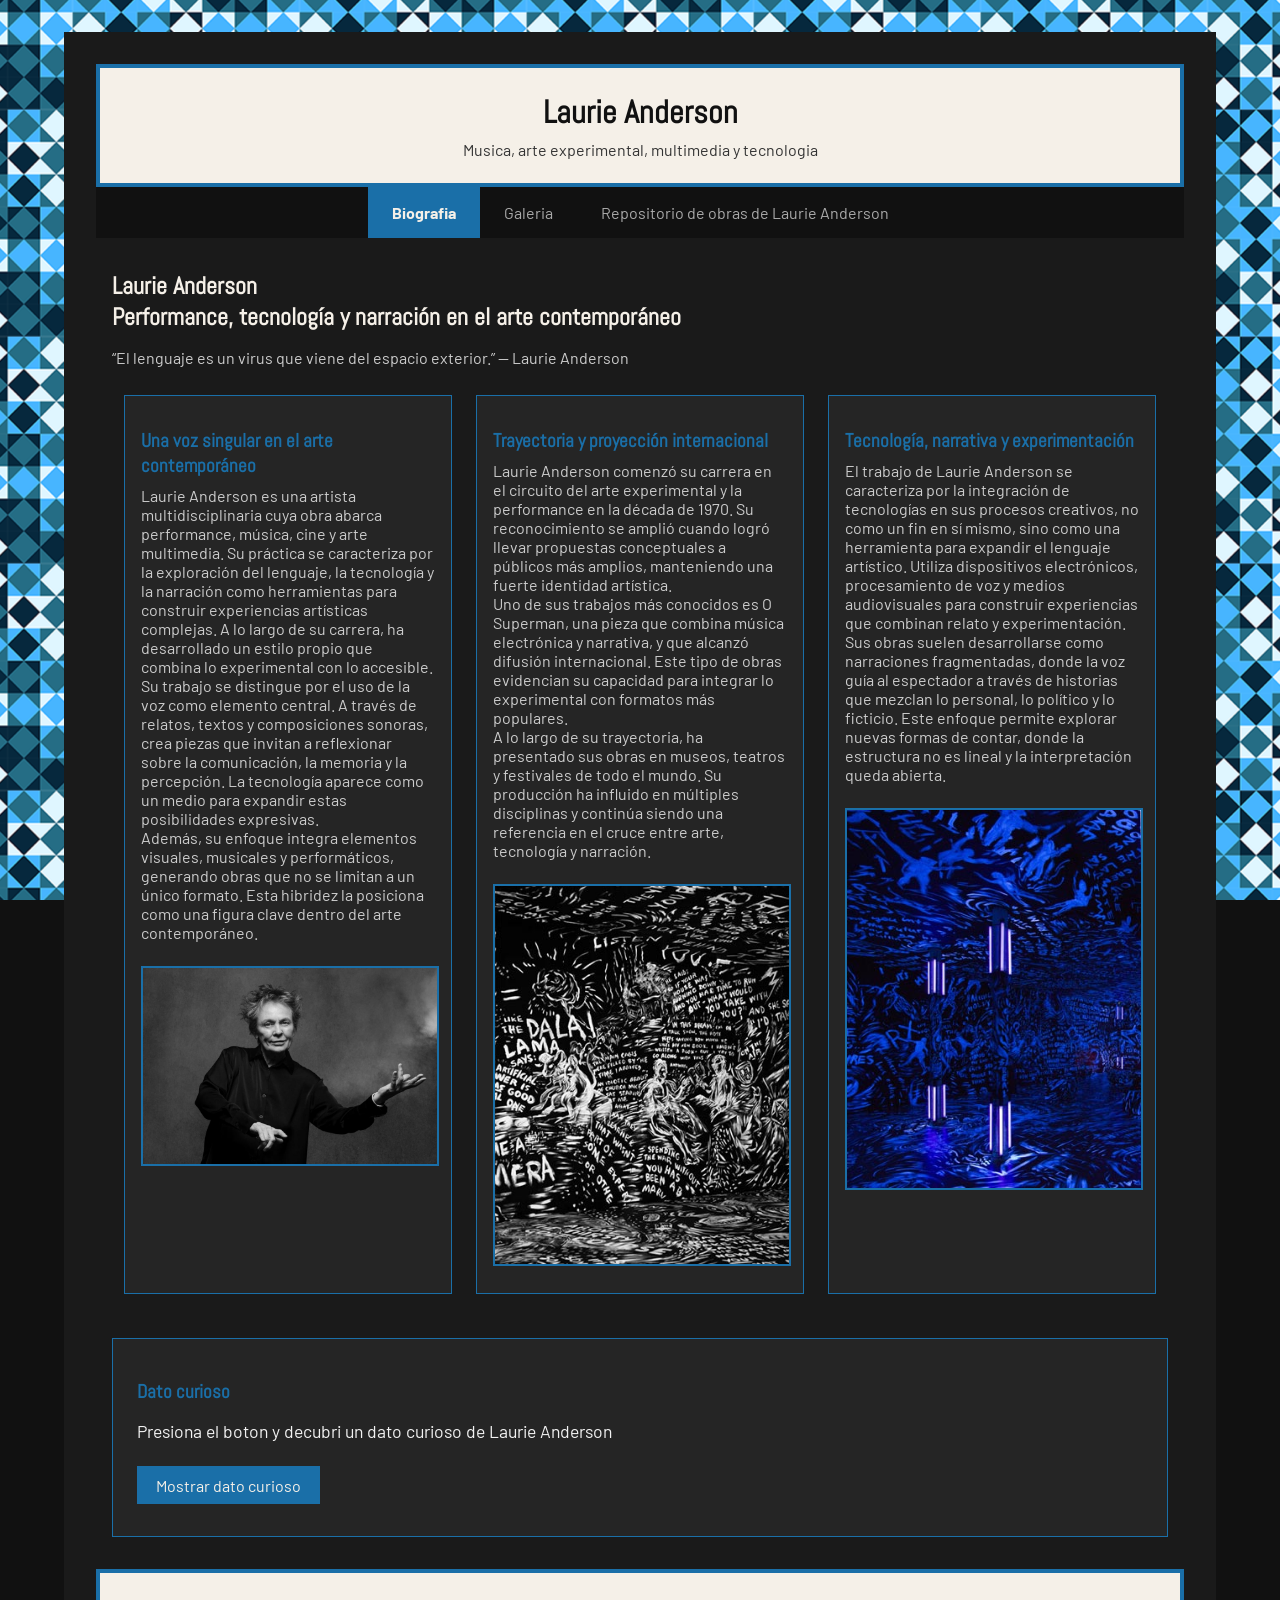
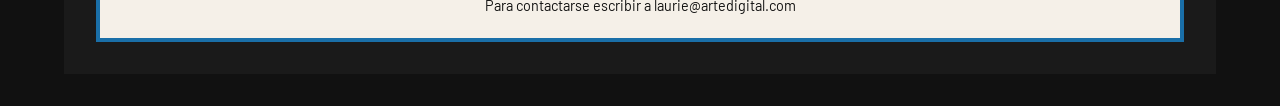
<file: index.html>
<!DOCTYPE html>
<html lang="en">
<head>
    <meta charset="UTF-8">
    <title>Laurie Anderson: indice</title>
    <link href="https://fonts.googleapis.com/css2?family=Abel&display=swap" rel="stylesheet">
    <link href="https://fonts.googleapis.com/css2?family=Abel&family=Barlow:wght@300;400" rel="stylesheet">
    <link rel="stylesheet" href="css/styles.css">
</head>
<body>
    <div class="contenedor">
        <header>
            <h1>Laurie Anderson</h1>
            <p> Musica, arte experimental, multimedia y tecnologia</p>
        </header>
        <nav>
            <ul>
                <li><a href="index.html" class="activo"> Biografia </a></li>
                <li><a href="html/pagina1.html"> Galeria </a></li>
                <li><a href="html/pagina2.html"> Repositorio de obras de Laurie Anderson </a></li>
            </ul>
        </nav>
<!--aca empiexo con el layout de la consigna del recu-->
<main>
   <h2> Laurie Anderson <br> Performance, tecnología y narración en el arte contemporáneo</h2> 
    <p>
        “El lenguaje es un virus que viene del espacio exterior.” — Laurie Anderson <br>
    </p>
<section class="columnas-3">
    <article>
        <h3> Una voz singular en el arte contemporáneo </h3>
        <p>
            Laurie Anderson es una artista multidisciplinaria cuya obra abarca performance, música, 
            cine y arte multimedia. Su práctica se caracteriza por la exploración del lenguaje, 
            la tecnología y la narración como herramientas para construir experiencias artísticas 
            complejas. A lo largo de su carrera, ha desarrollado un estilo propio que combina lo 
            experimental con lo accesible. <br>
            Su trabajo se distingue por el uso de la voz como elemento central. A través de relatos, 
            textos y composiciones sonoras, crea piezas que invitan a reflexionar sobre la comunicación, 
            la memoria y la percepción. La tecnología aparece como un medio para expandir estas 
            posibilidades expresivas. <br>
            Además, su enfoque integra elementos visuales, musicales y performáticos, generando obras 
            que no se limitan a un único formato. Esta hibridez la posiciona como una figura clave dentro 
            del arte contemporáneo.
        </p>
        <img src="multimedia/anderson1.jpg" alt="Foto de Laurie Anderson">
    </article>
    <article>
        <h3> Trayectoria y proyección internacional </h3>
        <p>
            Laurie Anderson comenzó su carrera en el circuito del arte experimental y la performance en la 
            década de 1970. Su reconocimiento se amplió cuando logró llevar propuestas conceptuales a públicos 
            más amplios, manteniendo una fuerte identidad artística. <br>
            Uno de sus trabajos más conocidos es O Superman, una pieza que combina música electrónica y 
            narrativa, y que alcanzó difusión internacional. Este tipo de obras evidencian su capacidad para 
            integrar lo experimental con formatos más populares. <br> 
            A lo largo de su trayectoria, ha presentado sus obras en museos, teatros y festivales de todo el mundo. 
            Su producción ha influido en múltiples disciplinas y continúa siendo una referencia en el cruce entre 
            arte, tecnología y narración. 
        </p>
        <img src="multimedia/anderson2.jpg" alt="Foto de Laurie Anderson">
    </article>
    <article>
        <h3> Tecnología, narrativa y experimentación </h3>
        <p>
            El trabajo de Laurie Anderson se caracteriza por la integración de tecnologías en sus procesos 
            creativos, no como un fin en sí mismo, sino como una herramienta para expandir el lenguaje artístico. 
            Utiliza dispositivos electrónicos, procesamiento de voz y medios audiovisuales para construir experiencias 
            que combinan relato y experimentación. <br>
            Sus obras suelen desarrollarse como narraciones fragmentadas, donde la voz guía al espectador a través de 
            historias que mezclan lo personal, lo político y lo ficticio. Este enfoque permite explorar nuevas formas 
            de contar, donde la estructura no es lineal y la interpretación queda abierta.
        </p>
        <img src="multimedia/anderson3.jpg" alt="Foto de Laurie Anderson">
    </article>
</section>
<!--Dato entra aca-->
<section id="seccion-dato-curioso">
    <h3>Dato curioso</h3>
    <p id="dato-curioso-texto"> Presiona el boton y decubri un dato curioso de Laurie Anderson</p>
    <button id="btn-dato-curioso">Mostrar dato curioso</button>
</section>
</main>
<footer>
    <p> Para contactarse escribir a laurie@artedigital.com </p>
</footer>
</div>
<!--Script--->
<script src="js/index.js"></script>
</body>
</html>
</file>
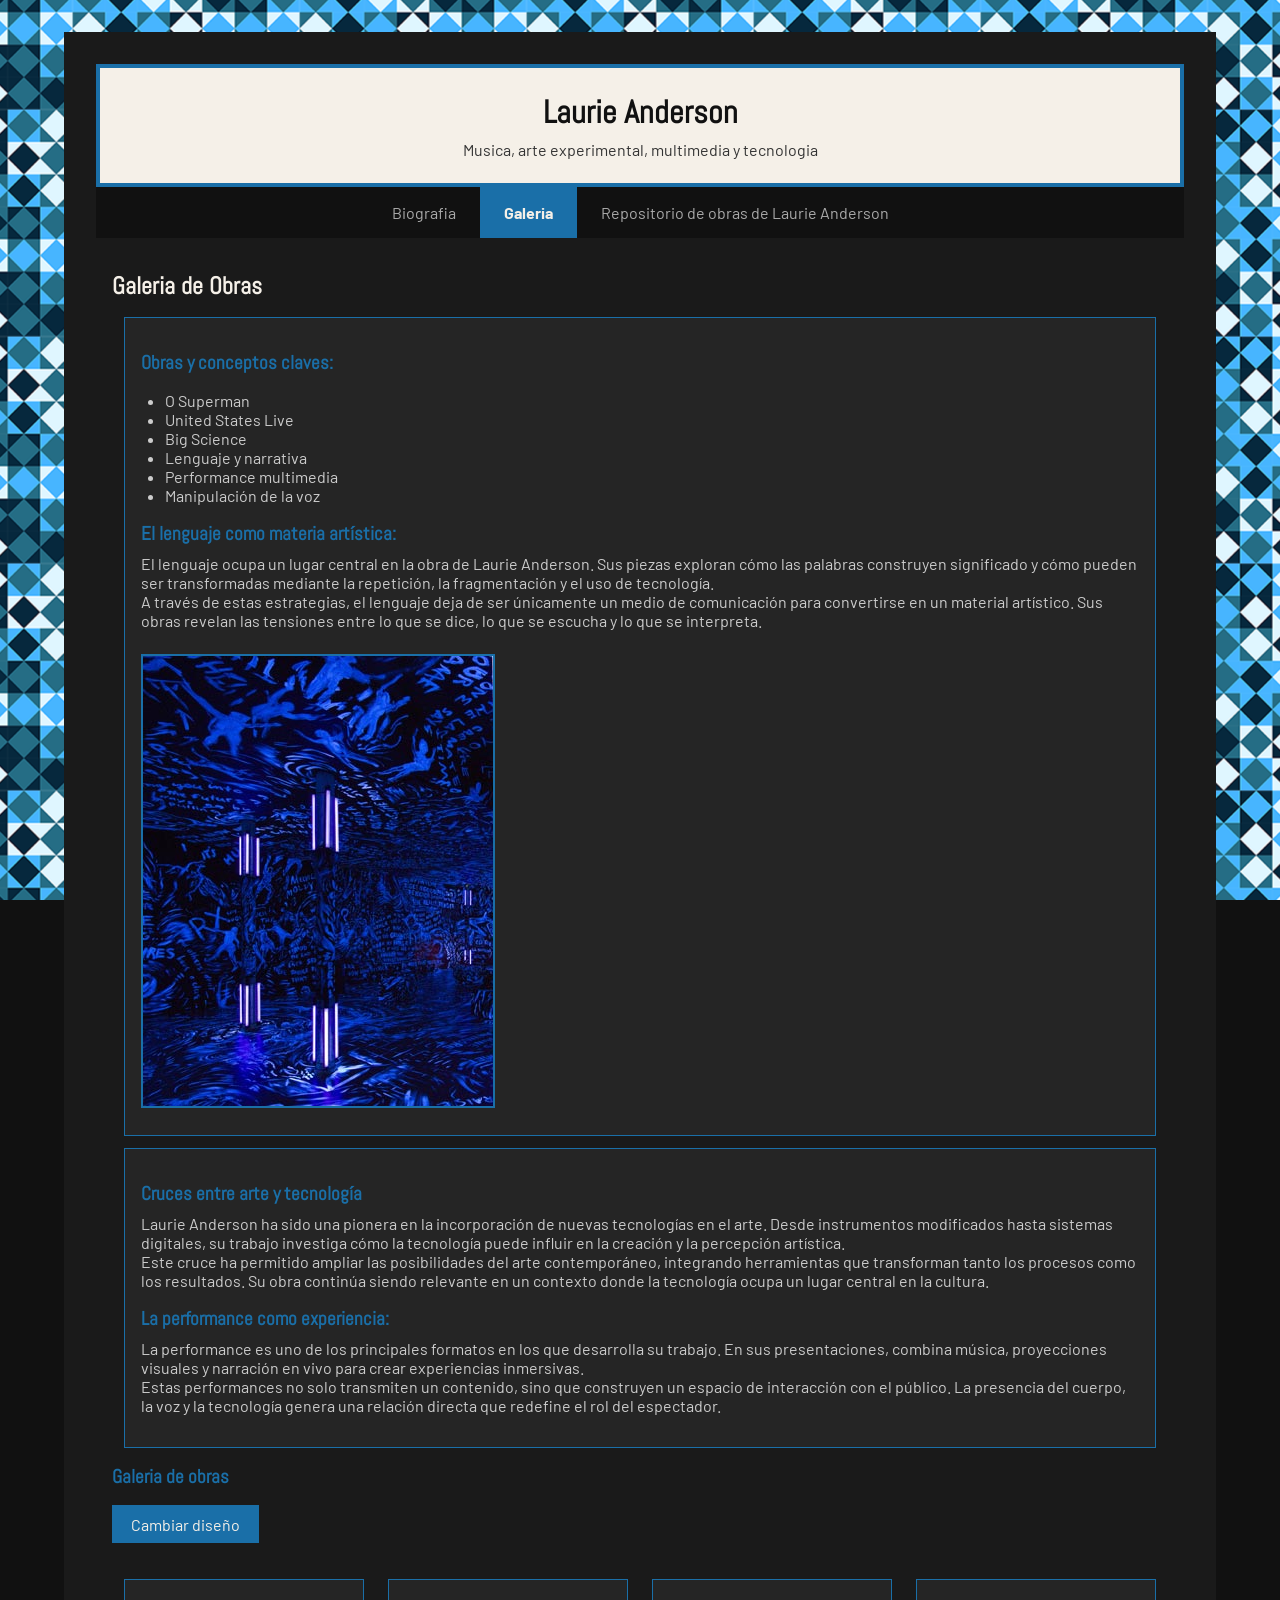
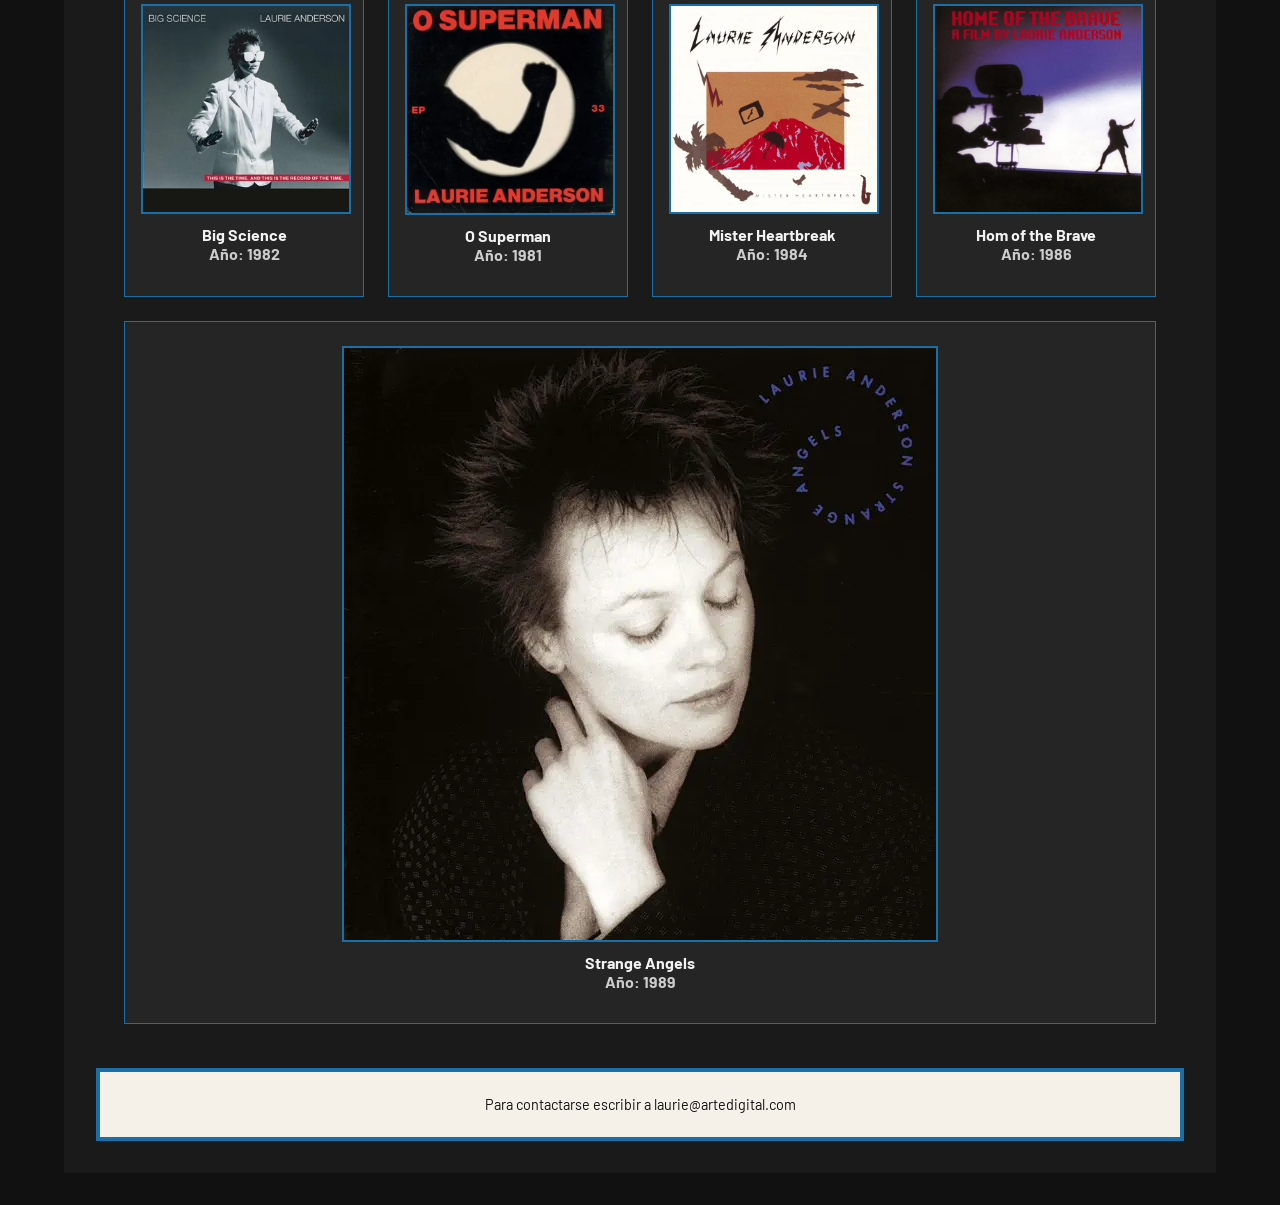
<file: html/pagina1.html>
<!Doctype html>
<html lang="es">
<head>
    <meta charset="UTF-8">
    <title>Laurie Anderson: Galeria </title>
    <link href="https://fonts.googleapis.com/css2?family=Abel&display=swap" rel="stylesheet"> 
    <link href="https://fonts.googleapis.com/css2?family=Abel&family=Barlow:wght@300;400" rel="stylesheet">
    <link rel="stylesheet" href="../css/styles.css">
</head>
<body>
    <div class="contenedor">
        <header>
            <h1>Laurie Anderson</h1>
            <p> Musica, arte experimental, multimedia y tecnologia</p>
        </header>
        <nav>
            <ul>
                <li><a href="../index.html"> Biografia </a></li>
                <li><a href="pagina1.html" class="activo"> Galeria </a></li>
                <li><a href="pagina2.html">Repositorio de obras de Laurie Anderson </a></li>
            </ul>
        </nav>
<!--Layout 2 column-->
<main>
    <h2> Galeria de Obras </h2>
    <section class="columnas 2">
        <aside class="columna-chica">
            <h3> Obras y conceptos claves: </h3>
            <p>
                <ul>
                    <li>O Superman</li>
                    <li>United States Live</li>
                    <li>Big Science</li>
                    <li>Lenguaje y narrativa</li>
                    <li>Performance multimedia</li>
                    <li>Manipulación de la voz</li>
                </ul>
            </p>
            <h3> El lenguaje como materia artística: </h3>
            <p>
                El lenguaje ocupa un lugar central en la obra de Laurie Anderson. 
                Sus piezas exploran cómo las palabras construyen significado y 
                cómo pueden ser transformadas mediante la repetición, la fragmentación 
                y el uso de tecnología. <br>
                A través de estas estrategias, el lenguaje deja de ser únicamente un medio 
                de comunicación para convertirse en un material artístico. Sus obras revelan 
                las tensiones entre lo que se dice, lo que se escucha y lo que se interpreta.
            </p>
            <img src="../multimedia/anderson3.jpg" alt="Foto de Laurie Anderson">
        </aside>
        <article class="columna-grande">
            <h3> Cruces entre arte y tecnología </h3>          
            <p>
              Laurie Anderson ha sido una pionera en la incorporación de nuevas tecnologías en el arte. 
              Desde instrumentos modificados hasta sistemas digitales, su trabajo investiga cómo la 
              tecnología puede influir en la creación y la percepción artística. <br>
              Este cruce ha permitido ampliar las posibilidades del arte contemporáneo, integrando 
              herramientas que transforman tanto los procesos como los resultados. Su obra continúa 
              siendo relevante en un contexto donde la tecnología ocupa un lugar central en la cultura.
            </p>
             <h3> La performance como experiencia: </h3>
            <p>
                La performance es uno de los principales formatos en los que desarrolla su trabajo. 
                En sus presentaciones, combina música, proyecciones visuales y narración en vivo para 
                crear experiencias inmersivas. <br>
                Estas performances no solo transmiten un contenido, sino que construyen un espacio de 
                interacción con el público. La presencia del cuerpo, la voz y la tecnología genera una 
                relación directa que redefine el rol del espectador.
            </p>
        </article>
    </section>
<!--Galeria-->
<h3> Galeria de obras </h3>
<button id="btn-cambiar-diseno"> Cambiar diseño </button>
<div id="galeria">
    <!--JS-->
</div>
</main>
<footer>
    <p> Para contactarse escribir a laurie@artedigital.com</p>
</footer>
</div>
<script src="../js/pagina1.js"></script>
</body>
</html>
</file>
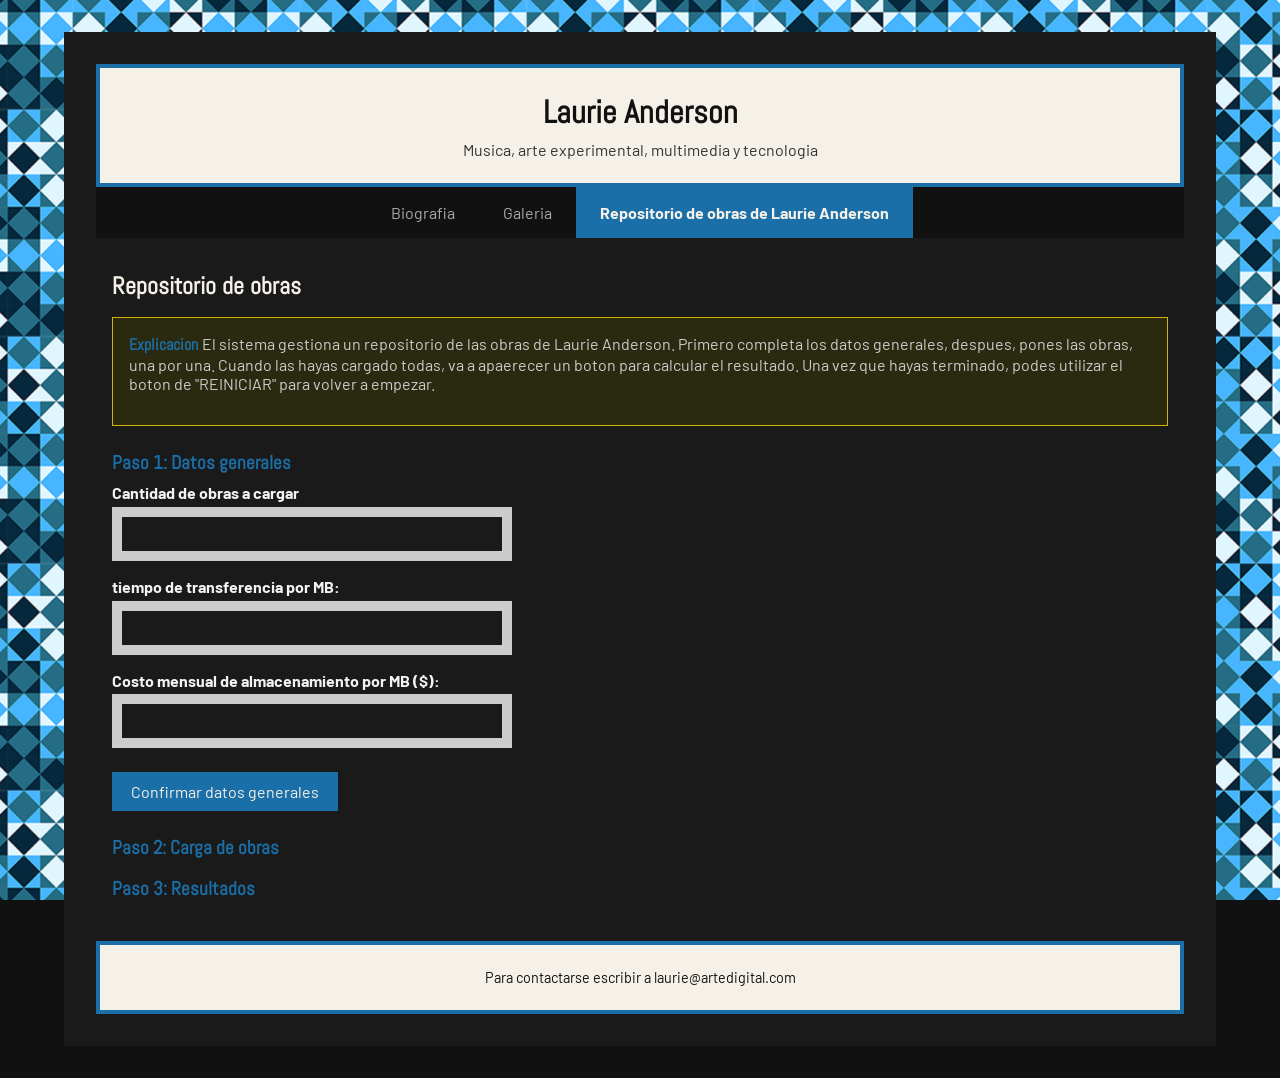
<file: html/pagina2.html>
<!DOCTYPE html>
<html lang="en">
<head>
    <meta charset="UTF-8">
    <title> Laurie Anderson: Repositorio de obras </title>
    <link href="https://fonts.googleapis.com/css2?family=Abel&display=swap" rel="stylesheet"> 
    <link href="https://fonts.googleapis.com/css2?family=Abel&family=Barlow:wght@300;400" rel="stylesheet">
    <link rel="stylesheet" href="../css/styles.css">
</head>
<body>
    <div class="contenedor">
        <header>
            <h1>Laurie Anderson</h1>
            <p> Musica, arte experimental, multimedia y tecnologia</p>
        </header>
        <nav>
            <ul>
                <li><a href="../index.html"> Biografia </a></li>
                <li><a href="pagina1.html"> Galeria </a></li>
                <li><a href="pagina2.html" class="activo">Repositorio de obras de Laurie Anderson </a></li>
            </ul>
        </nav>
        <main>
            <h2> Repositorio de obras</h2>
        <div class="instrucciones">
            <p>
                <span class="destacado"> Explicacion </span>
                El sistema gestiona un repositorio de las obras de Laurie Anderson. 
                Primero completa los datos generales, despues, pones las obras, una por una. 
                Cuando las hayas cargado todas, va a apaerecer un boton para calcular 
                el resultado. Una vez que hayas terminado,  podes utilizar el boton de 
                "REINICIAR" para volver a empezar. 
            </p>
</div>
<!--datos generales del repo-->
<h3>Paso 1: Datos generales</h3>
<div id="paso1">
    <form id="form-config">
        <div class="campo-formulario">
            <label for="input-cantidad"> Cantidad de obras a cargar </label>
            <input type="number" id="input-cantidad" min="1" required>
        </div>
        <div class="campo-formulario">
            <label for="input-tiempo-mb"> tiempo de transferencia por MB:</label>
            <input type="number" id="input-tiempo-mb" min="0" required>
        </div>
        <div class="campo-formulario">
            <label for="input-costo-mb">Costo mensual de almacenamiento por MB ($):</label>
            <input type="number" id="input-costo-mb" min="0" required>
        </div>
          <button type="button" id="btn-confirmar-config">Confirmar datos generales</button>
    </form>
    <p id="mensaje-config" class="mensaje-error"></p>
</div>
<!--Carga de las obras-->
<h3> Paso 2: Carga de obras </h3>
<div id="paso2" style="display: none;">
    <p id="mensaje-progreso"></p>
    <form id="form-obras">
        <div class="campo-formulario">
        <label for="input-nombre-obra">Nombre de la obra:</label>
        <input type="text" id="input-nombre-obra" required>
    </div>
    <div class="campo-formulario">
        <label for="input-duracion-obra">Duración (minutos):</label>
        <input type="number" id="input-duracion-obra" min="0.1" step="0.1" required>
    </div>
    <div class="campo-formulario">
        <label for="input-peso-obra">Tamaño de la obra (MB):</label>
        <input type="number" id="input-peso-obra" min="0" required>
    </div>
    <button type="button" id="btn-agregar-obra"> Agregar obra </button>
</form>
<p id="mensaje-obra" class="mensaje-error"></p>
<ul id="lista-obras" class="lista-obras"></ul>
</div>
<!--Resultados-->
<h3> Paso 3: Resultados </h3>
<div id="paso3" style="display: none;">
            <button type="button" id="btn-calcular"> Calcular resultado </button>
            <div id="resultados"></div>
            <button type="button" id="btn-reiniciar" style="display: none;"> Reiniciar </button>
        </div>
        </main>
        <footer>
            <p> Para contactarse escribir a laurie@artedigital.com</p>
        </footer>
    </div>
    <!--Script-->
    <script src="../js/pagina2.js"></script>
</body>
</html>
</file>
<file: css/styles.css>
body, header, nav, main, footer, div, ul, li, h1, h2,h3, h4, p, form, input, button {
    margin: 0;
    padding: 0;
    box-sizing: border-box;
}
/*el body y el fondo*/
body{
   font-family: 'Barlow', Arial, sans-serif;
   font-size: 1rem;
   color: #f2f2f2;
   background-image: url("../multimedia/fondo.png");
   background-repeat: repeat;
   background-position: center;
   background-attachment: fixed;
   background-color: #111111;
   display: flex;
   flex-direction: column;
   align-items: center;
}
/*cont principal*/
.contenedor{
    width: 90%;
    max-width: 75rem;
    margin: 2rem auto;
    background-color: #1a1a1a;
    padding: 2rem;
}
/*encabezado*/
header {
    display: flex; 
    flex-direction: column;
    align-items: center;
    text-align: center;
    padding: 1.5rem 1rem;
    background-color: #f5f0e8;
    color: #111111;
    border: 0.3rem solid #1a6fa8;
}
header h1 {
    font-family: 'Abel', Arial, sans-serif;
    font-size: 2rem;
    color: #111;
}
header p {
    font-size: 1rem;
    margin-top: 0.5rem;
    color: #333333;
}
/*nav*/
nav {
    background-color: #111;
}
nav ul {
    list-style: none; 
    display: flex; 
    flex-direction: row; 
    justify-content: center; 
    flex-wrap: wrap; 
}
nav ul li a {
    display: block;
    padding: 1rem 1.5rem;
    color: #aaaaaa;
    text-decoration: none;
    font-size: 1rem;
}
nav ul li a:visited {
    color: #888888;
}
nav ul li a:hover {
    background-color: #1a6fa8;
}
nav ul li a.activo {
    background-color: #1a6fa8;
    color: #f5f0e8;
    font-weight: bold;
}
/*main*/
main {
    padding: 2rem 1rem;
    background-color: #1a1a1a;
    color: #f2f2f2;
}
main h2 {
    font-family:'Abel', Arial, sans-serif;
    font-size: 1.5rem;
    color: #f5f0e8;
    margin-bottom: 1rem;
}
main h3 {
    font-family:'Abel', Arial, sans-serif;
    font-size: 1.2rem;
    color: #1a6fa8;
    margin: 1rem 0 0.5rem 0;
}
main p {
    margin-bottom: 1rem;
    color: #cccccc;
}
main ul, 
main ol {
    margin: 0 0 1rem 1.5rem;
    color: #cccccc;
}
.destacado {
    font-family:'Abel', Arial, sans-serif;
    color: #1a6fa8;
    font-weight: bold;
}
/*layout de las 3 columnas*/
.columnas-3 {
    display: flex;
    flex-direction: row;
    flex-wrap: wrap;
}
.columnas-3 img {
    max-width: 100%;
    height: auto;
}
.columnas-3 article {
    flex-grow: 1;
    flex-shrink: 1;
    flex-basis: 15rem;
    background-color: #252525;
    padding: 1rem;
    margin: 0.75rem;
    border: 0.0625rem solid #1a6fa8;
}
/*layout de dos columnas*/
.columnas-2 {
    display: flex;
    flex-direction: row;
    flex-wrap: wrap;
}
.columna-chica {
    flex-grow: 1;
    flex-shrink: 1;
    flex-basis: 20%;
    background-color: #252525;
    padding: 1rem;
    margin: 0.75rem;
    border: 0.0625rem solid #1a6fa8;
}
.columna-grande {
    flex-grow: 2;
    flex-shrink: 1;
    flex-basis: 60%;
    background-color: #252525;
    padding: 1rem;
    margin: 0.75rem;
    border: 0.0625rem solid #1a6fa8;
}
/*imagenes*/
main img {
    max-width: 100%;
    height: auto;
    margin: 0.5rem 0;
    border: 0.15rem solid #1a6fa8;
}
/*las instrucciones de la consigna para interactuar en la pagina*/
.instrucciones {
    background-color: #2a2a10;
    border: 0.0625rem solid #d4b106;
    padding: 1rem; 
    margin-bottom: 1.5rem;
    color: #f2f2f2;
}
/*repo de obras*/
#galeria {
    display: flex;
    flex-direction: row;
    flex-wrap: wrap;
    margin-top: 1rem;
}
.obra {
    flex-grow: 1;
    flex-shrink: 1;
    flex-basis: 15rem;
    background-color: #252525;
    padding: 1rem;
    margin: 0.75rem;
    text-align: center;
    border: 0.0625rem solid #1a6fa8;
}
/*botones de la pagina*/
button {
    font-family: 'Barlow', Arial, sans-serif;
    font-size: 1rem;
    padding: 0.6rem 1.2rem;
    background-color: #1a6fa8;
    color: #f5f0e8;
    border: none;
    margin: 0.5rem 0.5rem 0.5rem 0;
}
button:hover {
    background-color: #14547f;
}
/*para el dato*/
#seccion-dato-curioso {
    margin-top: 2rem;
    background-color: #252525;
    padding: 1.5rem;
    border: 0.0625rem solid #1a6fa8;
}
#dato-curioso-texto {
    font-size: 1.1rem;
    margin: 1rem 0;
    color: #f2f2f2;
}
/*formulario*/
.campo-formulario {
    display: flex;
    flex-direction: column;
    margin-bottom: 1rem;
    max-width: 25rem;
}
.campo-formulario label {
    font-weight: bold;
    margin-bottom: 0.3rem;
    color: #f2f2f2;
}
.campo-formulario input {
    padding: 0.5rem;
    border: 0.625rem solid #cccccc;
    font-size: 1rem;
    background-color: #1a1a1a;
    color: #f2f2f2;
}
.mesaje-error {
    color: #e74c3c;
    font-weight: bold;
}
#mesaje-progreso {
    font-weight: bold;
    color: #f5f0e8;
    margin-bottom: 1rem;
}
.lista-obras {
    margin: 1rem 0 1.5rem 1.5rem;
    color: #cccccc;
}
.lista-obras li {
    margin-bottom: 0.3rem;
}
#resultados {
    background-color: #252525;
    padding: 1rem;
    margin: 1rem 0;
    border: 0.0625rem solid #1a6fa8;
}
#resultados p {
    margin-bottom: 0.5rem;
    color: #f2f2f2;
}
/*para el pie*/
footer {
    text-align: center;
    padding: 1.5rem 1rem;
    background-color: #f5f0e8;
    color: #111111;
    font-size: 0.9rem;
    border: 0.3rem solid #1a6fa8;
}
</file>
